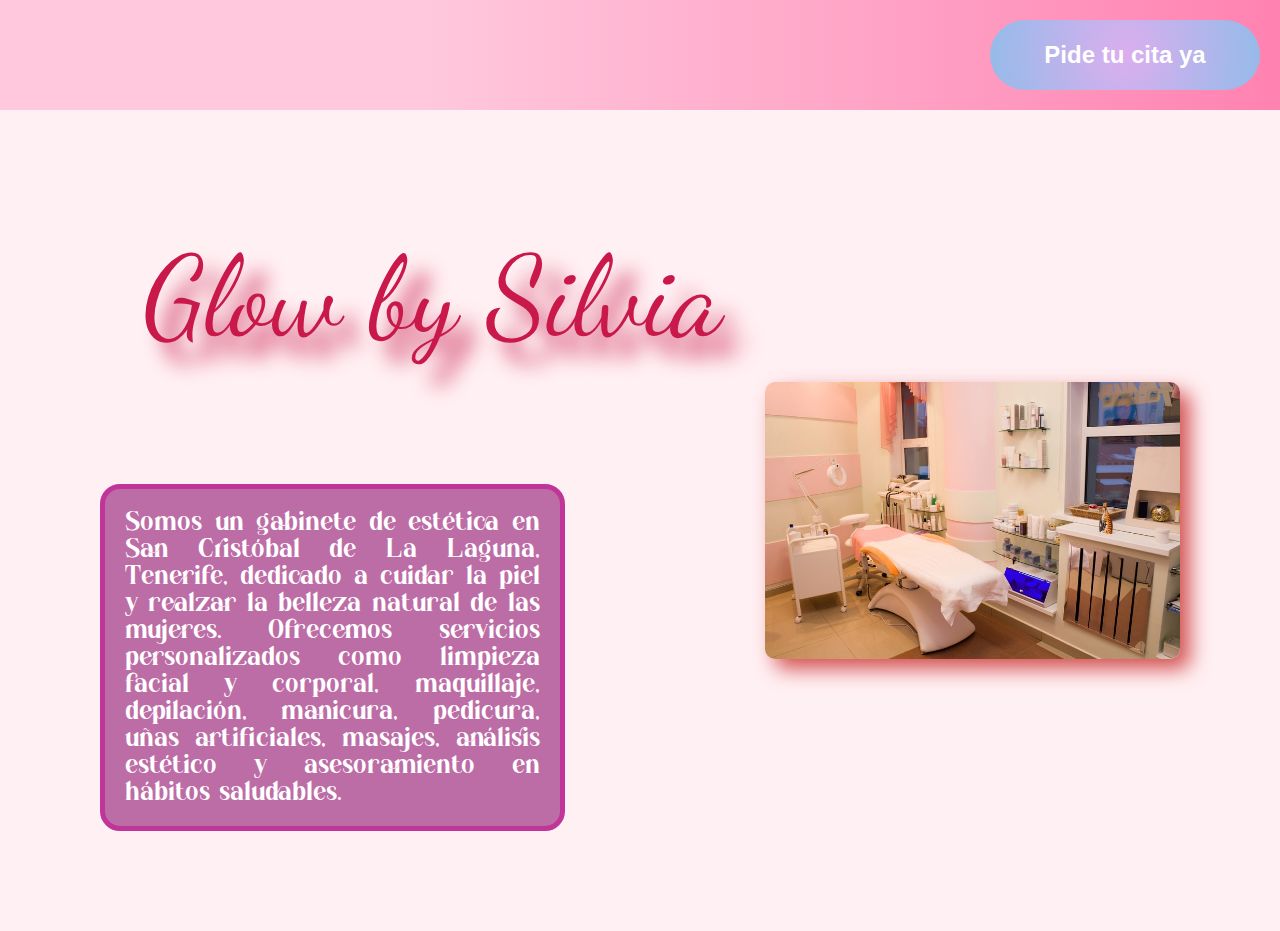
<file: index.html>
<!DOCTYPE html>
<html lang="es">
<head>
    <meta charset="UTF-8">
    <title>Glow by Silvia</title>
    <link rel="stylesheet" href="styles.css">
    <script src="script.js" defer></script>
</head>
<body>
    <header>
        <div id="cita">Pide tu cita ya</div>
    </header>
    <main>
        <div id="Start">
            <div id="TitleContainer">
                <div class="Title">Glow by Silvia</div>
            </div>
            <div id="DescContainer">
                <div class="Desc">Somos un gabinete de estética en San Cristóbal de La Laguna, Tenerife, dedicado a cuidar la piel y realzar la belleza natural de las mujeres. Ofrecemos servicios personalizados como limpieza facial y corporal, maquillaje, depilación, manicura, pedicura, uñas artificiales, masajes, análisis estético y asesoramiento en hábitos saludables.
        </div>
            </div>
        </div>
        <div id="EsteticaContainer">
            <img src="images/Estetica.jpg" alt="Estetica" id="Estetica">
        </div>
    </main>
</body>
</html>
</file>
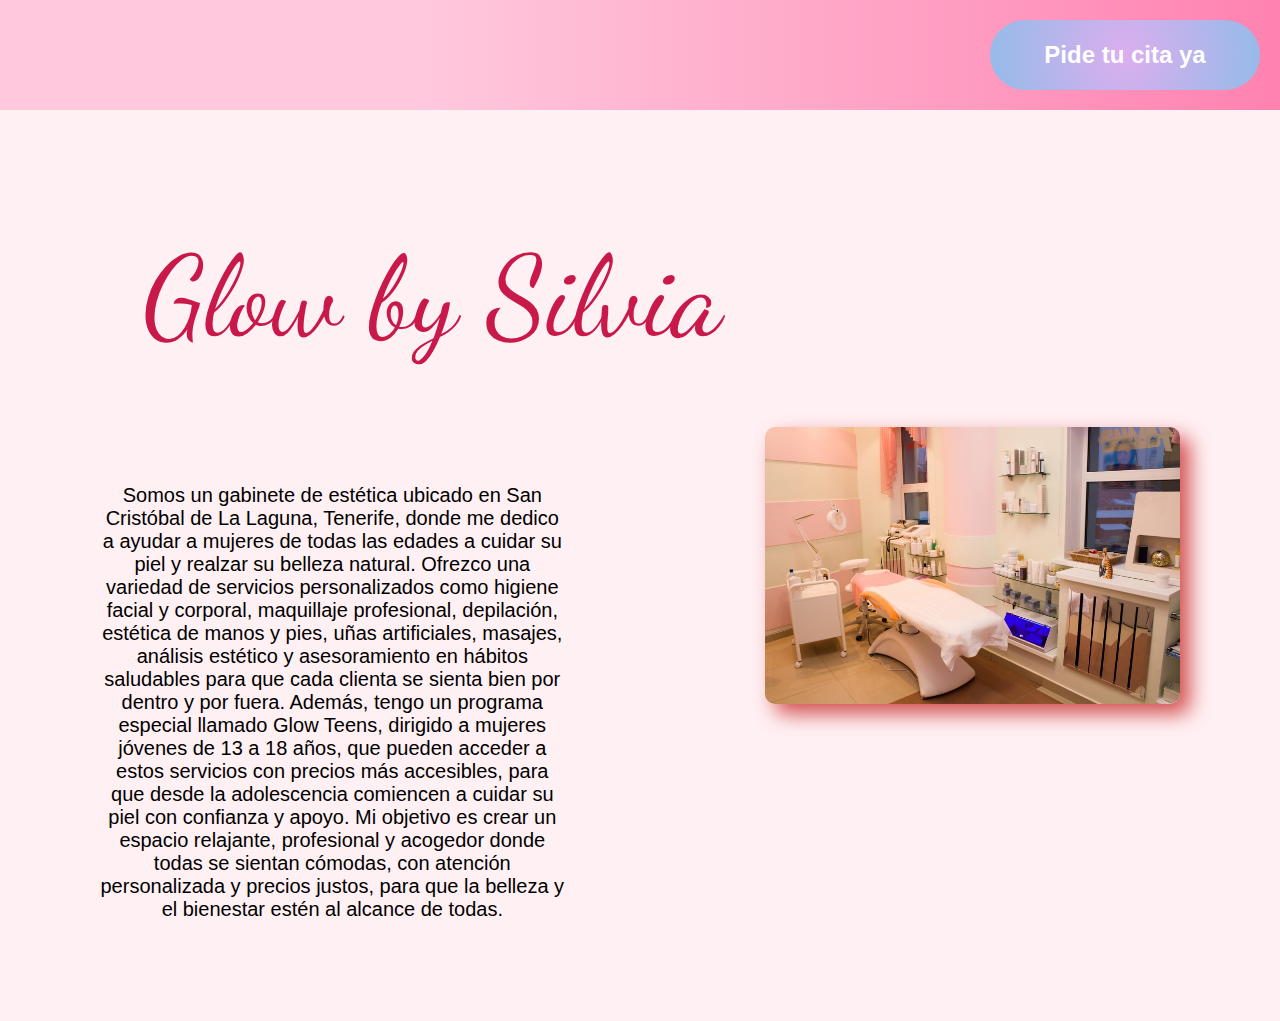
<file: public/index.html>
<!DOCTYPE html>
<html lang="es">
<head>
    <meta charset="UTF-8">
    <title>Glow by Silvia</title>
    <link rel="stylesheet" href="styles.css">
    <script src="script.js" defer></script>
</head>
<body>
    <header>
        <div id="cita">Pide tu cita ya</div>
    </header>
    <main>
        <div id="Start">
            <div id="TitleContainer">
                <div class="Title">Glow by Silvia</div>
            </div>
            <div id="DescContainer">
                <div class="Desc">Somos un gabinete de estética ubicado en San Cristóbal de La Laguna, Tenerife, donde me dedico a ayudar a mujeres de todas las edades a cuidar su piel y realzar su belleza natural. Ofrezco una variedad de servicios personalizados como higiene facial y corporal, maquillaje profesional, depilación, estética de manos y pies, uñas artificiales, masajes, análisis estético y asesoramiento en hábitos saludables para que cada clienta se sienta bien por dentro y por fuera. Además, tengo un programa especial llamado Glow Teens, dirigido a mujeres jóvenes de 13 a 18 años, que pueden acceder a estos servicios con precios más accesibles, para que desde la adolescencia comiencen a cuidar su piel con confianza y apoyo. Mi objetivo es crear un espacio relajante, profesional y acogedor donde todas se sientan cómodas, con atención personalizada y precios justos, para que la belleza y el bienestar estén al alcance de todas.</div>
            </div>
        </div>
        <div id="EsteticaContainer">
            <img src="images/Estetica.jpg" alt="Estetica" id="Estetica">
        </div>
    </main>
</body>
</html>
</file>
<file: styles.css>
@import url('https://fonts.googleapis.com/css2?family=Dancing+Script:wght@400..700&display=swap');

@font-face {
    font-family: 'balatro';
    src: 
        url('fonts/balatro.otf')
}
@font-face {
    font-family: 'Borisna';
    src:
        url('fonts/Borisna.ttf')
}

html{
    width: 100%;
    height: 100%;
    display: flex;
    margin: 0px;
    font-family: Arial, Helvetica, sans-serif;
    overflow: hidden;
}

body{
    width: 100%;
    height: 100%;
    display: flex;
    flex-direction: column;
    margin: 0px;
    background-color: #fff0f3;
}

header{
    display: flex;
    justify-content: flex-end;
    align-items: center;
    background: #FFC8DD;
    background: linear-gradient(90deg, rgba(255, 200, 221, 1) 33%, rgba(255, 130, 176, 1) 100%);
    width: 100%;
    height: 125px;
    padding: 0%;
    margin: 0%;
}

#cita{
    display: flex;
    justify-content: center;
    align-items: center;
    width: 250px;
    height: 50px;
    font-size: 1.5em;
    font-weight: 900;
    color: #ffffff;
    background: #dcaeee;
    background: radial-gradient(circle, rgba(220, 174, 238, 1) 0%, rgba(148, 187, 233, 1) 100%);
    border-radius: 50px;
    padding: 10px;
    margin: 20px;
    user-select: none;
    transition: all 0.3s ease;
}

#cita:hover{
    cursor: pointer;
    background: #dcaeee;
    background: radial-gradient(circle, rgba(220, 174, 238, 1) 0%, rgba(148, 187, 233, 1) 100%);
    box-shadow: 0px 0px 20px #ffffff;
}

main{
    display: flex;
    justify-content: center;
    align-items: center;
}

#Start{
    width: 100%;
}

#TitleContainer{
    display: flex;
    justify-content: center;
    align-items: flex-start;
    width: 100%;
    height: 100%;
    margin: 100px;
}

.Title{
    font-family: 'Dancing Script', cursive;
    font-size: 4em;
    color: #c9184a;
    text-align: center;
    font-size: 7em;
    margin: 20px;
    text-shadow: 20px 20px 20px;
}

.DescContainer{
    display: flex;
    justify-content: flex-start;
    align-items: center;
    width: 50%;
    height: 100%;
    margin: 100px;
    background-color: #c03599;
    border-radius: 20px;
}

.Desc{
    font-family: Borisna;
    text-align: justify;
    font-size: 1.75em;
    margin: 100px;
    border: 5px solid #c03599;
    background-color: #bd6da6;
    border-radius: 20px;
    padding: 20px;
    font-weight:200;
    color: #ffffff;
}

#EsteticaContainer{
    display: flex;
    justify-content: flex-end;
    align-items: center;
    height: 100%;
    margin: 100px;
}

#Estetica{
    width: 100%;
    height: auto;
    border-radius: 10px;
    box-shadow: 10px 10px 20px #d45252;
}
</file>
<file: public/styles.css>
@import url('https://fonts.googleapis.com/css2?family=Dancing+Script:wght@400..700&display=swap');

html{
    width: 100%;
    height: 100%;
    display: flex;
    margin: 0px;
    font-family: Arial, Helvetica, sans-serif;
    overflow: hidden;
}

body{
    width: 100%;
    height: 100%;
    display: flex;
    flex-direction: column;
    margin: 0px;
    background-color: #fff0f3;
}

header{
    display: flex;
    justify-content: flex-end;
    align-items: center;
    background: #FFC8DD;
    background: linear-gradient(90deg, rgba(255, 200, 221, 1) 33%, rgba(255, 130, 176, 1) 100%);
    width: 100%;
    height: 125px;
    padding: 0%;
    margin: 0%;
}

#cita{
    display: flex;
    justify-content: center;
    align-items: center;
    width: 250px;
    height: 50px;
    font-size: 1.5em;
    font-weight: 900;
    color: #ffffff;
    background: #dcaeee;
    background: radial-gradient(circle, rgba(220, 174, 238, 1) 0%, rgba(148, 187, 233, 1) 100%);
    border-radius: 50px;
    padding: 10px;
    margin: 20px;
    user-select: none;
    transition: all 0.3s ease;
}

#cita:hover{
    cursor: pointer;
    background: #dcaeee;
    background: radial-gradient(circle, rgba(220, 174, 238, 1) 0%, rgba(148, 187, 233, 1) 100%);
    box-shadow: 0px 0px 20px #ffffff;
}

main{
    display: flex;
    justify-content: center;
    align-items: center;
}

#Start{
    width: 100%;
}

#TitleContainer{
    display: flex;
    justify-content: center;
    align-items: flex-start;
    width: 100%;
    height: 100%;
    margin: 100px;
}

.Title{
    font-family: 'Dancing Script', cursive;
    font-size: 4em;
    color: #c9184a;
    text-align: center;
    font-size: 7em;
    margin: 20px;
}

.DescContainer{
    display: flex;
    justify-content: flex-start;
    align-items: center;
    width: 50%;
    height: 100%;
    margin: 100px;
}

.Desc{
    font-family: Arial, Helvetica, sans-serif;
    text-align: center;
    font-size: 1.25em;
    margin: 100px;
}

#EsteticaContainer{
    display: flex;
    justify-content: flex-end;
    align-items: center;
    height: 100%;
    margin: 100px;
}

#Estetica{
    width: 100%;
    height: auto;
    border-radius: 10px;
    box-shadow: 10px 10px 20px #d45252;
}
</file>
